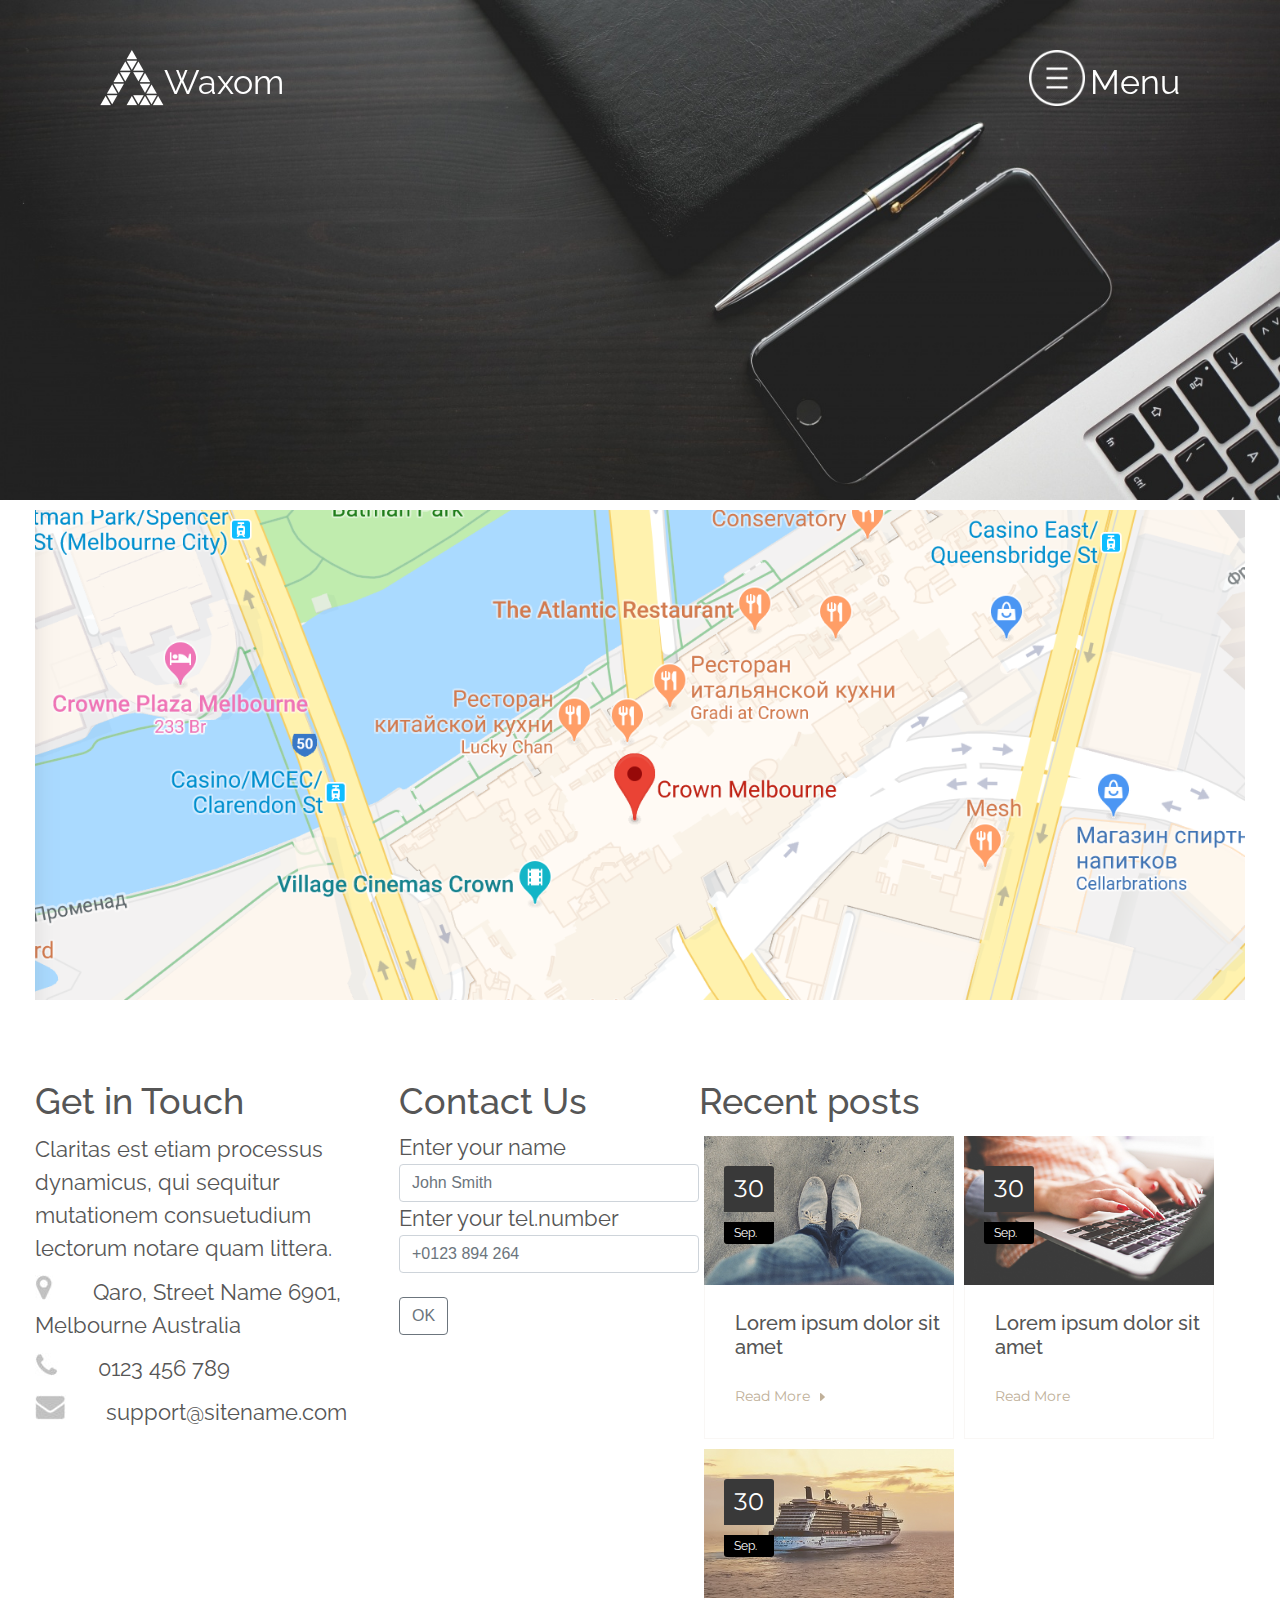
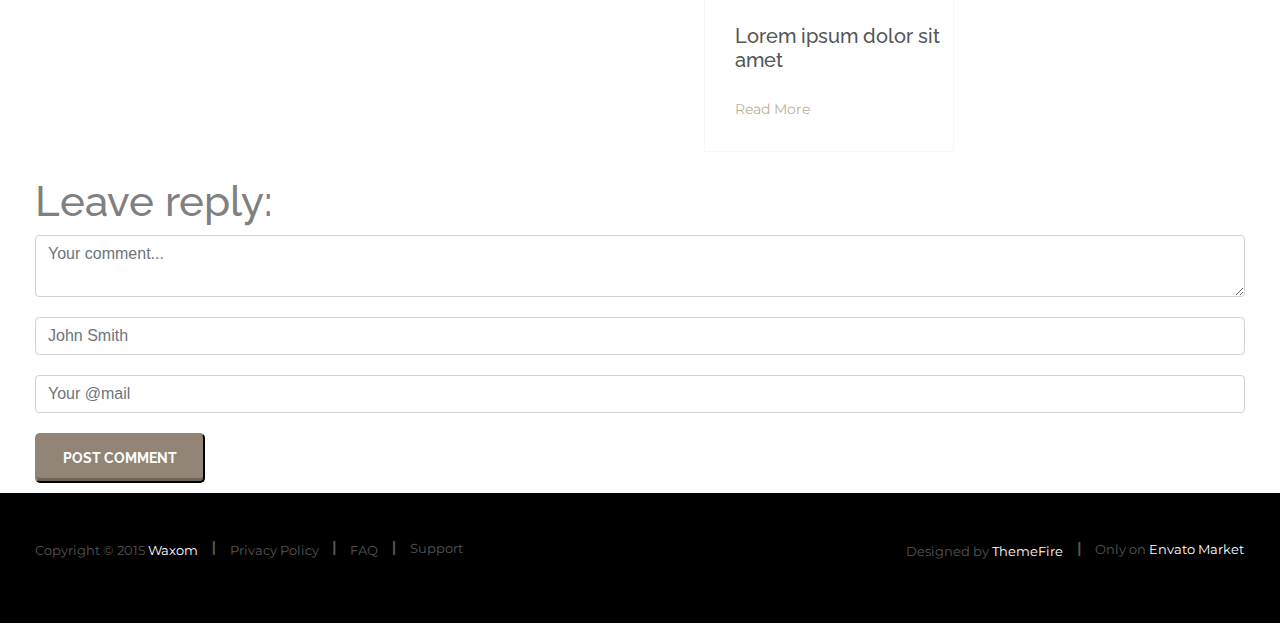
<file: contact.html>
<!DOCTYPE html>
<html>
<head>
	<meta charset="utf-8">
	<meta name="viewport" content="width=device-width, initial-scale=1.0">
	<!-- saved from url=(0014)about:internet -->
	<meta http-equiv="X-UA-Compatible" content="IE=edge"/>
	<meta name="HandheldFriendly" content="True"/>
	<meta name="format-detection" content="telephone=no"/>
	<meta name="format-detection" content="address=no"/>
	<meta name="x-rim-auto-match" content="none" forua="true">
	<title>Contacts</title>
	<link href="https://fonts.googleapis.com/css?family=Montserrat" rel="stylesheet">
	<link href="https://fonts.googleapis.com/css?family=Raleway" rel="stylesheet">
	<link rel="stylesheet" href="https://stackpath.bootstrapcdn.com/bootstrap/4.3.1/css/bootstrap.min.css" integrity="sha384-ggOyR0iXCbMQv3Xipma34MD+dH/1fQ784/j6cY/iJTQUOhcWr7x9JvoRxT2MZw1T" crossorigin="anonymous">
	<link rel="stylesheet" type="text/css" href="css/StyleContact.css">
	<link rel="stylesheet" type="text/css" href="css/StyleCommon.css">
</head>
<body>
	<header>
		<div id="carouselExampleSlidesOnly" class="carousel slide" data-ride="carousel">
		  <div class="carousel-inner">
		    <div class="carousel-item active">
		      <img class="d-block w-100" src="img/contactright.jpg" alt="Первый слайд">
		    </div>
		    <div class="carousel-item">
		      <img class="d-block w-100" src="img/contactcenter.jpg" alt="Второй слайд">
		    </div>
		    <div class="carousel-item">
		      <img class="d-block w-100" src="img/contactleft.jpg" alt="Третий слайд">
		    </div>
		  </div>
		</div>
		<div class="nav">
			<div class="logo">
				<img src="img/logos.png" alt="logo">
				<span>Waxom</span>
			</div>
			<div class="menu">
				<a href="index.html">
				<img src="img/menu.png" alt="menuicon">
				<span>Menu</span>
				</a>
			</div>
		</div>
	</header>
	<section class="map container">
		<div id="preloader">
			<img src="img/map.jpg" alt="">
		</div>
		<div id="content">
			<iframe onload="test();" src="https://www.google.com/maps/embed?pb=!1m18!1m12!1m3!1d3151.570593998528!2d144.95590661428523!3d-37.82352584237302!2m3!1f0!2f0!3f0!3m2!1i1024!2i768!4f13.1!3m3!1m2!1s0x6ad65d52d5a34589%3A0xedd795a14e4e9758!2sCrown+Melbourne!5e0!3m2!1sru!2sby!4v1553247738208" width="100%" height="450" frameborder="0" style="border:0" allowfullscreen></iframe>
		</div>
	</section>
	<section class="container contact">
		<div class="grid-item grid-item1">
			<h3>Get in Touch</h3>
			<ul>
				<li>Claritas est etiam processus dynamicus, qui sequitur mutationem consuetudium lectorum notare quam littera.</li>
				<li class="tochka">Qaro, Street Name 6901, Melbourne Australia</li>
				<li class="tel">0123 456 789</li>
				<li class="mail"><a name="support"></a>support@sitename.com</li>
			</ul>
		</div>
		<div class="grid-item grid-item2">
			<form method="post" action="http://fe.it-academy.by/TestForm.php" target="_blank">
				<h3>Contact Us</h3>
				<span>Enter your name</span>
				<input type="text" name="name" class="form-control" placeholder="John Smith">
				<span>Enter your tel.number</span>
				<input type="text" class="form-control" name="tel" placeholder="+0123 894 264"><br>
				<input type="submit" class="btn btn-outline-secondary" value="OK">
			</form>
		</div>
		<div class="recentposts clearfix">
			<h3>Recent posts</h3>
			<ul>
				<li>
					<img src="img/boots.png" alt="boots">
					<div>
						<div class="calendar">
							<span class="data">30</span>
							<span class="month">Sep.</span>
						</div>
					<h4>Lorem ipsum dolor sit amet</h4>
					<span class="rm">Read More</span>
					</div>
				</li>
				<li>
					<img src="img/hands.png" alt="hands">
					<div>
						<div class="calendar">
							<span class="data">30</span>
							<span class="month">Sep.</span>
						</div>
					<h4>Lorem ipsum dolor sit amet</h4>
					<span>Read More</span>
					</div>
				</li>
				<li>
					<img src="img/ship.png" alt="ships">
					<div>
						<div class="calendar">
							<span class="data">30</span>
							<span class="month">Sep.</span>
						</div>
					<h4>Lorem ipsum dolor sit amet</h4>
					<span>Read More</span>
					</div>
				</li>
			</ul>
		</div>	
	</section>
	<section class="reply container">
		<form method="post" action="http://fe.it-academy.by/TestForm.php" target="_blank">
			<h2>Leave reply:</h2>
			<textarea class="Fillcomment form-control" name="textreply" placeholder="Your comment..."></textarea>
			<input type="text" name="nameofcl" class="form-control" placeholder="John Smith">
			<input type="email" name="email" class="form-control" aria-describedby="emailHelp" placeholder="Your @mail">
			<input type="submit" value="post comment" class="start">
		</form>
	</section>
	<footer>
		<div class="container">
			<div class="left copyright">
				<ul>
					<li><span class="item">Copyright &copy; 2015 <span class="white"> Waxom</span></span></li>
					<li><span class="item">Privacy Policy</span></li>
					<li><span class="item">FAQ</span></li>
					<li><span class="item"><a href="#support">Support</a> </span></li>
				</ul>
			</div>
			<div class="right copyright">
				<ul>
					<li>Designed by <span class="white">ThemeFire</span></li>
					<li>Only on <span class="white">Envato Market</span></li>
				</ul>
			</div>
		</div>
	</footer>
<script src="https://code.jquery.com/jquery-3.3.1.slim.min.js" integrity="sha384-q8i/X+965DzO0rT7abK41JStQIAqVgRVzpbzo5smXKp4YfRvH+8abtTE1Pi6jizo" crossorigin="anonymous"></script>
<script src="https://cdnjs.cloudflare.com/ajax/libs/popper.js/1.14.7/umd/popper.min.js" integrity="sha384-UO2eT0CpHqdSJQ6hJty5KVphtPhzWj9WO1clHTMGa3JDZwrnQq4sF86dIHNDz0W1" crossorigin="anonymous"></script>
<script src="https://stackpath.bootstrapcdn.com/bootstrap/4.3.1/js/bootstrap.min.js" integrity="sha384-JjSmVgyd0p3pXB1rRibZUAYoIIy6OrQ6VrjIEaFf/nJGzIxFDsf4x0xIM+B07jRM" crossorigin="anonymous"></script>
<script type="text/javascript" src="js/dom.js"></script>
</body>
</html>
</file>
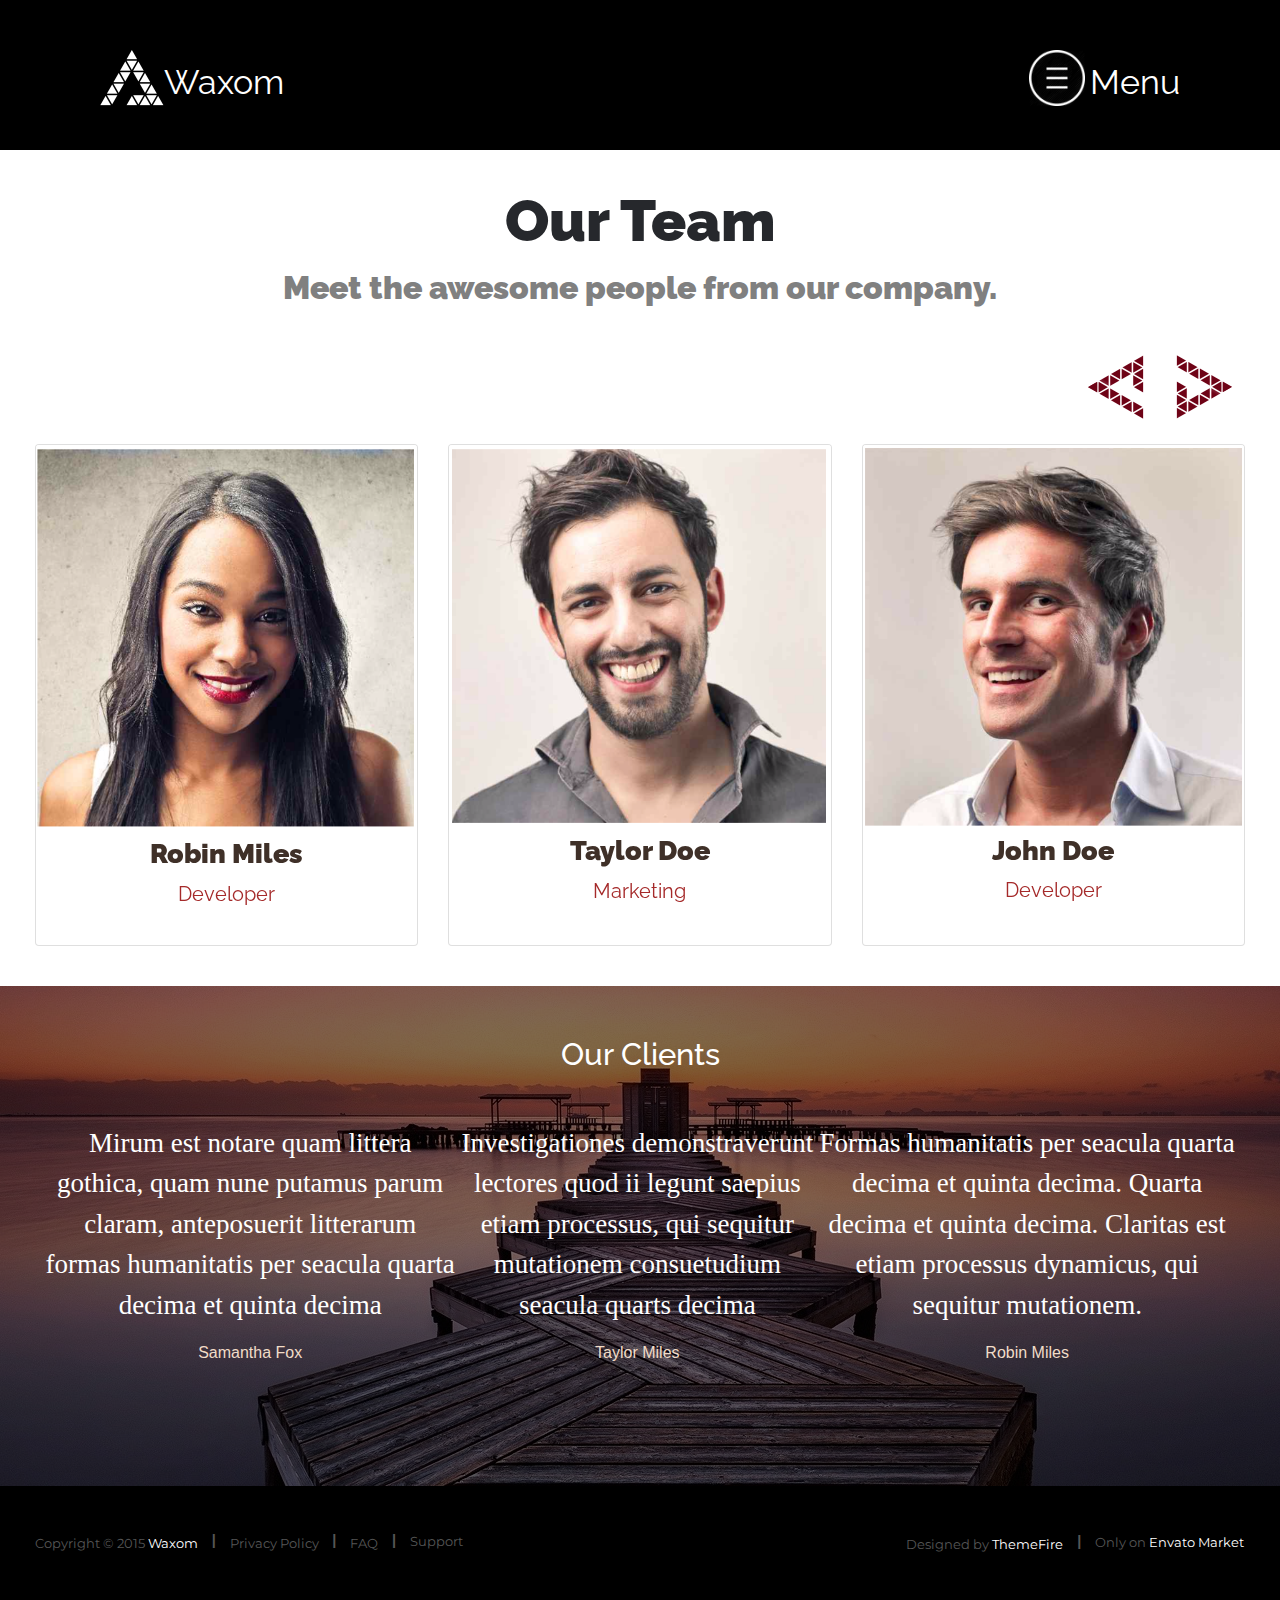
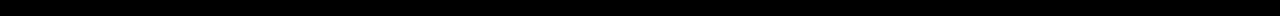
<file: ourteam.html>
<!DOCTYPE html>
<html>
<head>
    <meta charset="utf-8">
    <meta name="viewport" content="width=device-width, initial-scale=1.0">
    <!-- saved from url=(0014)about:internet -->
    <meta http-equiv="X-UA-Compatible" content="IE=edge"/>
    <meta name="HandheldFriendly" content="True"/>
    <meta name="format-detection" content="telephone=no"/>
    <meta name="format-detection" content="address=no"/>
    <meta name="x-rim-auto-match" content="none" forua="true">
    <title>Out Team</title>
    <link href="https://fonts.googleapis.com/css?family=Montserrat" rel="stylesheet">
    <link href="https://fonts.googleapis.com/css?family=Raleway" rel="stylesheet">
    <link rel="stylesheet" href="https://stackpath.bootstrapcdn.com/bootstrap/4.3.1/css/bootstrap.min.css" integrity="sha384-ggOyR0iXCbMQv3Xipma34MD+dH/1fQ784/j6cY/iJTQUOhcWr7x9JvoRxT2MZw1T" crossorigin="anonymous">
    <link rel="stylesheet" type="text/css" href="css/StyleCommon.css">
    <link rel="stylesheet" type="text/css" href="css/OurTeam.css">
    <link rel="stylesheet" type="text/css" href="css/StyleContact.css">
</head>
<body>
    <header>
        <div class="nav">
            <div class="logo">
                <img src="img/logos.png" alt="logo">
                <span>Waxom</span>
            </div>
            <div class="menu">
                <a href="index.html">
                <img src="img/menu.png" alt="menuicon">
                <span>Menu</span>
                </a>
            </div>
        </div>
    </header>
    <section class="container pt-3">
        <div class="row">
            <div class="col-lg-12">
                <h1>Our Team</h1>
                <p>Meet the awesome people from our company.</p>
            </div>
        </div>
    </section>
    <section class="carousel slide" data-ride="carousel" id="postsCarousel">
        <div class="container">
            <div class="row">
                <div class="col-12 text-md-right lead">
                    <a class="btn btn-secondary-outline prev" href="" title="go back"><i class="fa fa-lg fa-chevron-left"></i> <img src="img/arleft.png"></a>
                    <a class="btn btn-secondary-outline next" href="" title="more"><i class="fa fa-lg fa-chevron-right"></i><img src="img/arright.png"></a>
                </div>
            </div>
        </div>
        <div class="container pt-0 mt-2">
            <div class="carousel-inner">
                <div class="carousel-item active">
                    <div class="card-deck">
                    <div class="card h-100">
                        <div class="card-img-top card-img-top-250">
                            <img class="img-fluid" src="img/person1.jpg" alt="Carousel 1">
                        </div>
                        <div class="card-body pt-2">
                            <h3 class="small text-wide p-b-2">Robin Miles</h3>
                            <p>Developer</p>
                        </div>
                    </div>
                    <div class="card h-100">
                        <div class="card-img-top card-img-top-250">
                            <img class="img-fluid" src="img/person2.jpg" alt="Carousel 2">
                        </div>
                        <div class="card-body pt-2">
                            <h3 class="small text-wide p-b-2">Taylor Doe</h3>
                            <p>Marketing</p>
                        </div>
                    </div>
                    <div class="card h-100">
                        <div class="card-img-top card-img-top-250">
                            <img class="img-fluid" src="img/person3.jpg" alt="Carousel 3">
                        </div>
                        <div class="card-body pt-2">
                            <h3 class="small text-wide p-b-2">John Doe</h3>
                            <p>Developer</p>
                        </div>
                    </div>
                </div>
            </div>
             <div class="carousel-item">
                    <div class="card-deck">
                        <div class="card">
                            <div class="card-img-top card-img-top-250">
                                <img class="img-fluid" src="img/person4.jpg" alt="Carousel 4">
                            </div>
                            <div class="card-body pt-2">
                                <h3 class="small text-wide p-b-2">Jessica Doen</h3>
                                <p>Web Designer</p>
                            </div>
                        </div>
                        <div class="card">
                            <div class="card-img-top card-img-top-250">
                                <img class="img-fluid" src="img/person5.jpg" alt="Carousel 5">
                            </div>
                            <div class="card-body pt-2">
                                <h3 class="small text-wide p-b-2">Britney Doe</h3>
                                <p>Founder</p>
                            </div>
                        </div>
                        <div class="card">
                            <div class="card-img-top card-img-top-250">
                                <img class="img-fluid" src="img/person6.jpg" alt="Carousel 6">
                            </div>
                            <div class="card-body pt-2">
                                <h3 class="small text-wide p-b-2">Adam Smith</h3>
                                <p>Founder</p>
                            </div>
                        </div>
                    </div>
            </div>
        </div>
    </section>
    <section class="ourclients">
        <h2>Our Clients</h2>
        <div class="container">
            <div class="comments container">
                <div class="column cl1">
                    <p>Mirum est notare quam littera gothica, quam nune putamus parum claram, anteposuerit litterarum formas humanitatis per seacula quarta decima et quinta decima</p>
                    <span>Samantha Fox</span>
                </div>
                <div class="column cl2">
                    <p>Investigationes demonstraverunt lectores quod ii legunt saepius etiam processus, qui sequitur mutationem consuetudium seacula quarts decima</p>
                    <span>Taylor Miles</span>
                </div>
                <div class="column cl3">
                    <p>Formas humanitatis per seacula quarta decima et quinta decima. Quarta decima et quinta decima. Claritas est etiam processus dynamicus, qui sequitur mutationem.</p>
                    <span>Robin Miles</span>
                </div>
            </div>
        </div>
    </section>
    <footer>
        <div class="container">
            <div class="left copyright">
                <ul>
                    <li><span class="item">Copyright &copy; 2015 <span class="white"> Waxom</span></span></li>
                    <li><span class="item">Privacy Policy</span></li>
                    <li><span class="item">FAQ</span></li>
                    <li><span class="item"><a href="contact.html#support">Support</a> </span></li>
                </ul>
            </div>
            <div class="right copyright">
                <ul>
                    <li>Designed by <span class="white">ThemeFire</span></li>
                    <li>Only on <span class="white">Envato Market</span></li>
                </ul>
            </div>
        </div>
    </footer>
<script src="https://code.jquery.com/jquery-3.3.1.slim.min.js" integrity="sha384-q8i/X+965DzO0rT7abK41JStQIAqVgRVzpbzo5smXKp4YfRvH+8abtTE1Pi6jizo" crossorigin="anonymous"></script>
<script src="https://cdnjs.cloudflare.com/ajax/libs/popper.js/1.14.7/umd/popper.min.js" integrity="sha384-UO2eT0CpHqdSJQ6hJty5KVphtPhzWj9WO1clHTMGa3JDZwrnQq4sF86dIHNDz0W1" crossorigin="anonymous"></script>
<script src="https://stackpath.bootstrapcdn.com/bootstrap/4.3.1/js/bootstrap.min.js" integrity="sha384-JjSmVgyd0p3pXB1rRibZUAYoIIy6OrQ6VrjIEaFf/nJGzIxFDsf4x0xIM+B07jRM" crossorigin="anonymous"></script>
<script type="text/javascript" src="js/dom.js"></script>
</body>
</html>
</file>
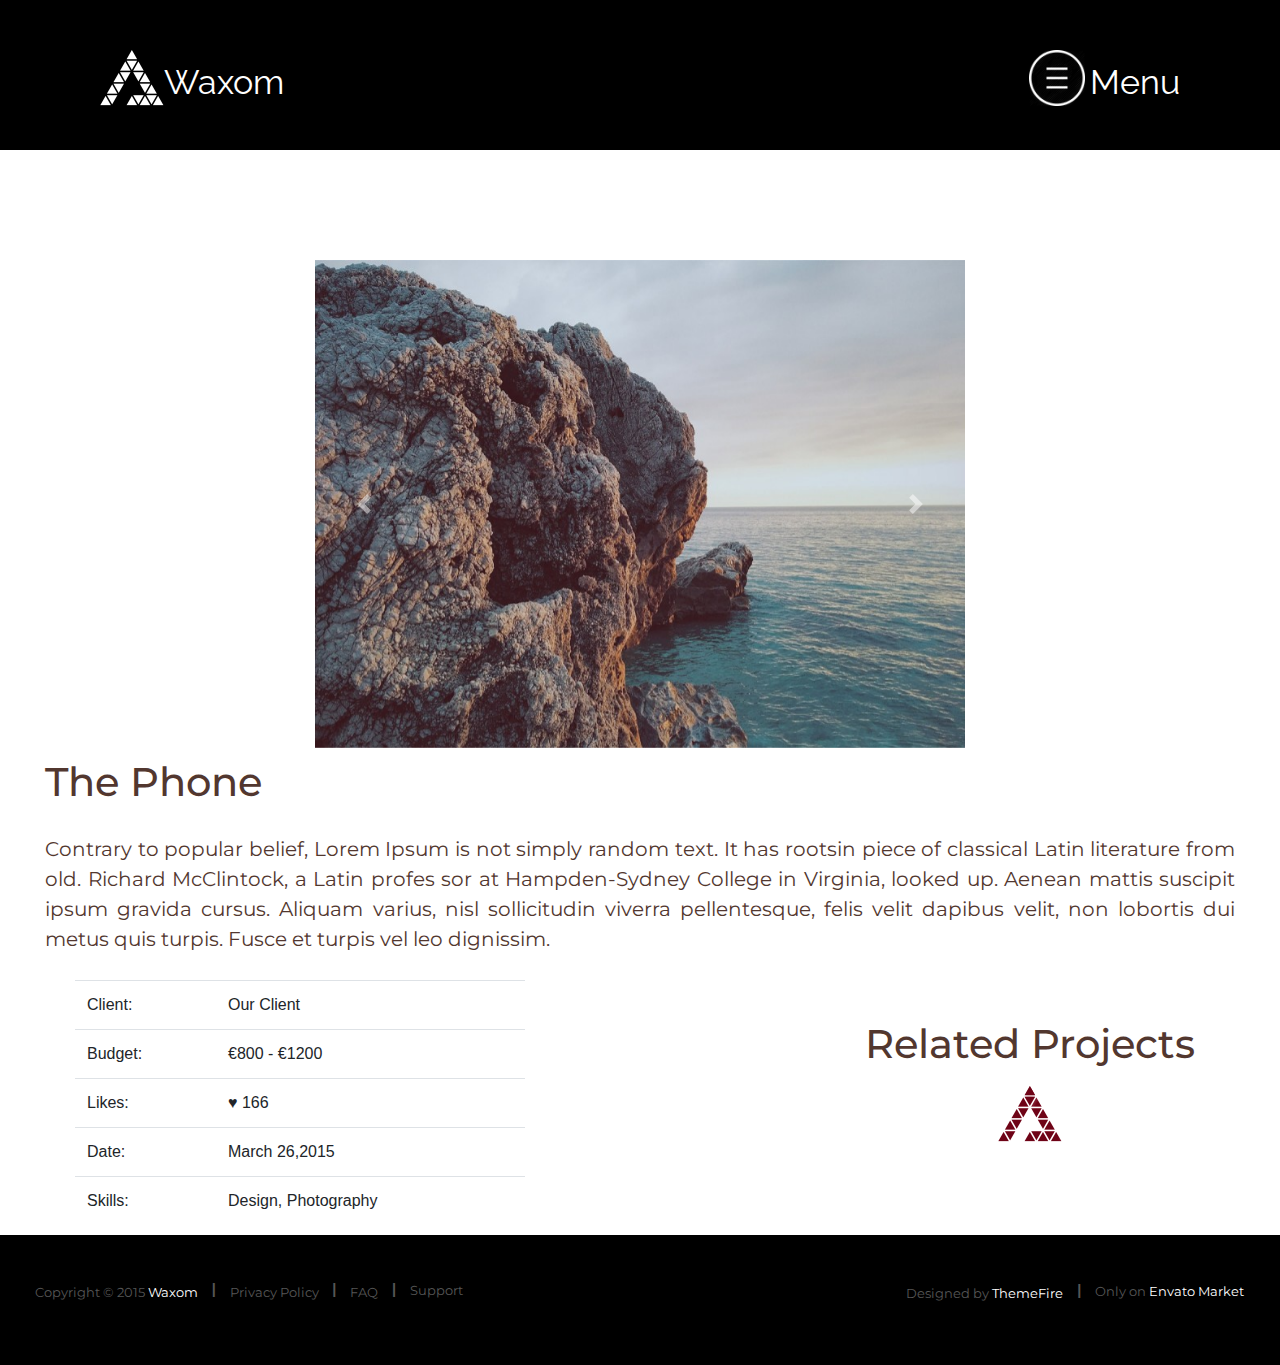
<file: portfolio.html>
<!DOCTYPE html>
<html>
<head>
    <meta charset="utf-8">
    <meta name="viewport" content="width=device-width, initial-scale=1.0">
    <!-- saved from url=(0014)about:internet -->
    <meta http-equiv="X-UA-Compatible" content="IE=edge"/>
    <meta name="HandheldFriendly" content="True"/>
    <meta name="format-detection" content="telephone=no"/>
    <meta name="format-detection" content="address=no"/>
    <meta name="x-rim-auto-match" content="none" forua="true">
    <title>Portfolio</title>
    <link href="https://fonts.googleapis.com/css?family=Montserrat" rel="stylesheet">
    <link href="https://fonts.googleapis.com/css?family=Raleway" rel="stylesheet">
    <link rel="stylesheet" href="https://stackpath.bootstrapcdn.com/bootstrap/4.3.1/css/bootstrap.min.css" integrity="sha384-ggOyR0iXCbMQv3Xipma34MD+dH/1fQ784/j6cY/iJTQUOhcWr7x9JvoRxT2MZw1T" crossorigin="anonymous">
    <link rel="stylesheet" type="text/css" href="css/StyleCommon.css">
    <link rel="stylesheet" type="text/css" href="css/OurTeam.css">
    <link rel="stylesheet" type="text/css" href="css/StyleContact.css">
    <link rel="stylesheet" type="text/css" href="css/StylePort.css">
</head>
<body>
    <header>
        <div class="nav">
            <div class="logo">
                <img src="img/logos.png" alt="logo">
                <span>Waxom</span>
            </div>
            <div class="menu">
                <a href="index.html">
                <img src="img/menu.png" alt="menuicon">
                <span>Menu</span>
                </a>
            </div>
        </div>
    </header>
    <section class="container bigone clearfix">
        <div class="variants">
            <div id="carouselExampleControls" class="carousel slide" data-ride="carousel">
              <div class="carousel-inner">
                <div class="carousel-item active">
                  <img class="d-block w-100" src="img/port1.jpg" alt="port1">
                </div>
                <div class="carousel-item">
                  <img class="d-block w-100" src="img/port2.jpg" alt="port2">
                </div>
                <div class="carousel-item">
                  <img class="d-block w-100" src="img/port3.jpg" alt="port3">
                </div>
              </div>
              <a class="carousel-control-prev" href="#carouselExampleControls" role="button" data-slide="prev">
                <span class="carousel-control-prev-icon" aria-hidden="true"></span>
                <span class="sr-only">Previous</span>
              </a>
              <a class="carousel-control-next" href="#carouselExampleControls" role="button" data-slide="next">
                <span class="carousel-control-next-icon" aria-hidden="true"></span>
                <span class="sr-only">Next</span>
              </a>
            </div>
        </div>
        <div class="textport">
            <div class="strict">
                <h3>The Phone</h3>
                <p>Contrary to popular belief, Lorem Ipsum is not simply random text. It has rootsin piece of classical Latin literature from old. Richard McClintock, a Latin profes sor at Hampden-Sydney College in Virginia, looked up. Aenean mattis suscipit ipsum gravida cursus. Aliquam varius, nisl sollicitudin viverra pellentesque, felis velit dapibus velit, non lobortis dui metus quis turpis. Fusce et turpis vel leo dignissim.</p>
                <div class="table">
                    <table>
                        <tr>
                            <td>Client:</td>
                            <td>Our Client</td>
                        </tr>
                        <tr>
                            <td>Budget:</td>
                            <td>&euro;800 - &euro;1200 </td>
                        </tr>
                        <tr>
                            <td>Likes:</td>
                            <td>&hearts; 166</td>
                        </tr>
                        <tr>
                            <td>Date:</td>
                            <td>March 26,2015</td>
                        </tr>
                        <tr>
                            <td>Skills:</td>
                            <td>Design, Photography</td>
                        </tr>
                    </table>
                </div>
                <div class="relatedproj">
                    <a href="alena21.html#portfolio">
                    <h3>Related Projects</h3>
                    <img src="img/logomenu.png" alt="">
                    </a>
                </div>
            </div>    
        </div>  
    </section>
    <footer>
        <div class="container">
                <div class="left copyright">
                    <ul>
                        <li><span class="item">Copyright &copy; 2015 <span class="white"> Waxom</span></span></li>
                        <li><span class="item">Privacy Policy</span></li>
                        <li><span class="item">FAQ</span></li>
                        <li><span class="item"><a href="contact.html#support">Support</a> </span></li>
                    </ul>
                </div>
                <div class="right copyright">
                    <ul>
                        <li>Designed by <span class="white">ThemeFire</span></li>
                        <li>Only on <span class="white">Envato Market</span></li>
                    </ul>
                </div>
        </div>
    </footer>
<script src="https://code.jquery.com/jquery-3.3.1.slim.min.js" integrity="sha384-q8i/X+965DzO0rT7abK41JStQIAqVgRVzpbzo5smXKp4YfRvH+8abtTE1Pi6jizo" crossorigin="anonymous"></script>
<script src="https://cdnjs.cloudflare.com/ajax/libs/popper.js/1.14.7/umd/popper.min.js" integrity="sha384-UO2eT0CpHqdSJQ6hJty5KVphtPhzWj9WO1clHTMGa3JDZwrnQq4sF86dIHNDz0W1" crossorigin="anonymous"></script>
<script src="https://stackpath.bootstrapcdn.com/bootstrap/4.3.1/js/bootstrap.min.js" integrity="sha384-JjSmVgyd0p3pXB1rRibZUAYoIIy6OrQ6VrjIEaFf/nJGzIxFDsf4x0xIM+B07jRM" crossorigin="anonymous"></script>
<script type="text/javascript" src="js/dom.js"></script>
</body>
</html>
</file>
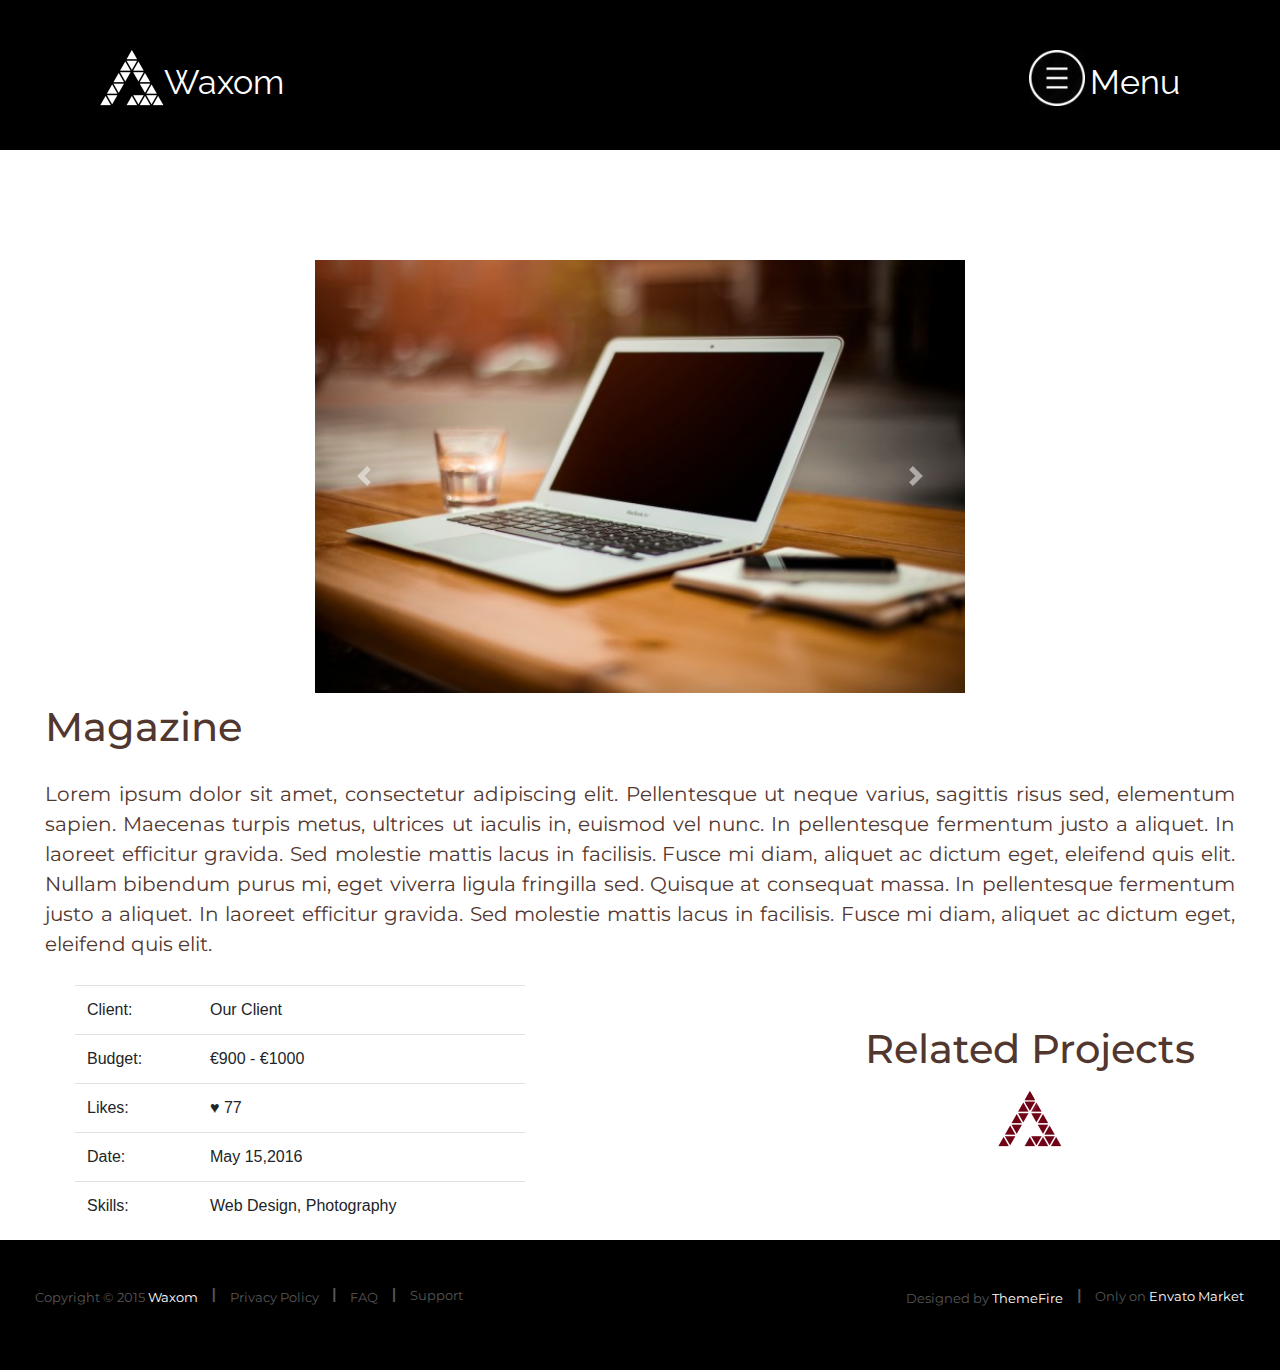
<file: portfolio2.html>
<!DOCTYPE html>
<html>
<head>
    <meta charset="utf-8">
    <meta name="viewport" content="width=device-width, initial-scale=1.0">
    <!-- saved from url=(0014)about:internet -->
    <meta http-equiv="X-UA-Compatible" content="IE=edge"/>
    <meta name="HandheldFriendly" content="True"/>
    <meta name="format-detection" content="telephone=no"/>
    <meta name="format-detection" content="address=no"/>
    <meta name="x-rim-auto-match" content="none" forua="true">
    <title>Portfolio</title>
    <link href="https://fonts.googleapis.com/css?family=Montserrat" rel="stylesheet">
    <link href="https://fonts.googleapis.com/css?family=Raleway" rel="stylesheet">
    <link rel="stylesheet" href="https://stackpath.bootstrapcdn.com/bootstrap/4.3.1/css/bootstrap.min.css" integrity="sha384-ggOyR0iXCbMQv3Xipma34MD+dH/1fQ784/j6cY/iJTQUOhcWr7x9JvoRxT2MZw1T" crossorigin="anonymous">
    <link rel="stylesheet" type="text/css" href="css/StyleCommon.css">
    <link rel="stylesheet" type="text/css" href="css/OurTeam.css">
    <link rel="stylesheet" type="text/css" href="css/StyleContact.css">
    <link rel="stylesheet" type="text/css" href="css/StylePort.css">
</head>
<body>
    <header>
        <div class="nav">
            <div class="logo">
                <img src="img/logos.png" alt="logo">
                <span>Waxom</span>
            </div>
            <div class="menu">
                <a href="index.html">
                <img src="img/menu.png" alt="menuicon">
                <span>Menu</span>
                </a>
            </div>
        </div>
    </header>
    <section class="container bigone clearfix">
        <div class="variants">
            <div id="carouselExampleControls" class="carousel slide" data-ride="carousel">
              <div class="carousel-inner">
                <div class="carousel-item active">
                  <img class="d-block w-100" src="img/mag1.jpg" alt="port1">
                </div>
                <div class="carousel-item">
                  <img class="d-block w-100" src="img/mag2.jpg" alt="port2">
                </div>
                <div class="carousel-item">
                  <img class="d-block w-100" src="img/mag3.jpg" alt="port3">
                </div>
              </div>
              <a class="carousel-control-prev" href="#carouselExampleControls" role="button" data-slide="prev">
                <span class="carousel-control-prev-icon" aria-hidden="true"></span>
                <span class="sr-only">Previous</span>
              </a>
              <a class="carousel-control-next" href="#carouselExampleControls" role="button" data-slide="next">
                <span class="carousel-control-next-icon" aria-hidden="true"></span>
                <span class="sr-only">Next</span>
              </a>
            </div>
        </div>
        <div class="textport">
            <div class="strict">
                <h3>Magazine</h3>
                <p>Lorem ipsum dolor sit amet, consectetur adipiscing elit. Pellentesque ut neque varius, sagittis risus sed, elementum sapien. Maecenas turpis metus, ultrices ut iaculis in, euismod vel nunc. In pellentesque fermentum justo a aliquet. In laoreet efficitur gravida. Sed molestie mattis lacus in facilisis. Fusce mi diam, aliquet ac dictum eget, eleifend quis elit. Nullam bibendum purus mi, eget viverra ligula fringilla sed. Quisque at consequat massa. In pellentesque fermentum justo a aliquet. In laoreet efficitur gravida. Sed molestie mattis lacus in facilisis. Fusce mi diam, aliquet ac dictum eget, eleifend quis elit.</p>
                <div class="table">
                    <table>
                        <tr>
                            <td>Client:</td>
                            <td>Our Client</td>
                        </tr>
                        <tr>
                            <td>Budget:</td>
                            <td>&euro;900 - &euro;1000 </td>
                        </tr>
                        <tr>
                            <td>Likes:</td>
                            <td>&hearts; 77</td>
                        </tr>
                        <tr>
                            <td>Date:</td>
                            <td>May 15,2016</td>
                        </tr>
                        <tr>
                            <td>Skills:</td>
                            <td>Web Design, Photography</td>
                        </tr>
                    </table>
                </div>
                <div class="relatedproj">
                    <a href="alena21.html#portfolio">
                    <h3>Related Projects</h3>
                    <img src="img/logomenu.png" alt="">
                    </a>
                </div>
            </div>  
        </div>    
    </section>
    <footer>
        <div class="container">
            <div class="left copyright">
                <ul>
                    <li><span class="item">Copyright &copy; 2015 <span class="white"> Waxom</span></span></li>
                    <li><span class="item">Privacy Policy</span></li>
                    <li><span class="item">FAQ</span></li>
                    <li><span class="item"><a href="contact.html#support">Support</a> </span></li>
                </ul>
            </div>
            <div class="right copyright">
                <ul>
                    <li>Designed by <span class="white">ThemeFire</span></li>
                    <li>Only on <span class="white">Envato Market</span></li>
                </ul>
            </div>
        </div>
    </footer>
<script src="https://code.jquery.com/jquery-3.3.1.slim.min.js" integrity="sha384-q8i/X+965DzO0rT7abK41JStQIAqVgRVzpbzo5smXKp4YfRvH+8abtTE1Pi6jizo" crossorigin="anonymous"></script>
<script src="https://cdnjs.cloudflare.com/ajax/libs/popper.js/1.14.7/umd/popper.min.js" integrity="sha384-UO2eT0CpHqdSJQ6hJty5KVphtPhzWj9WO1clHTMGa3JDZwrnQq4sF86dIHNDz0W1" crossorigin="anonymous"></script>
<script src="https://stackpath.bootstrapcdn.com/bootstrap/4.3.1/js/bootstrap.min.js" integrity="sha384-JjSmVgyd0p3pXB1rRibZUAYoIIy6OrQ6VrjIEaFf/nJGzIxFDsf4x0xIM+B07jRM" crossorigin="anonymous"></script>
<script type="text/javascript" src="js/dom.js"></script>
</body>
</html>
</file>
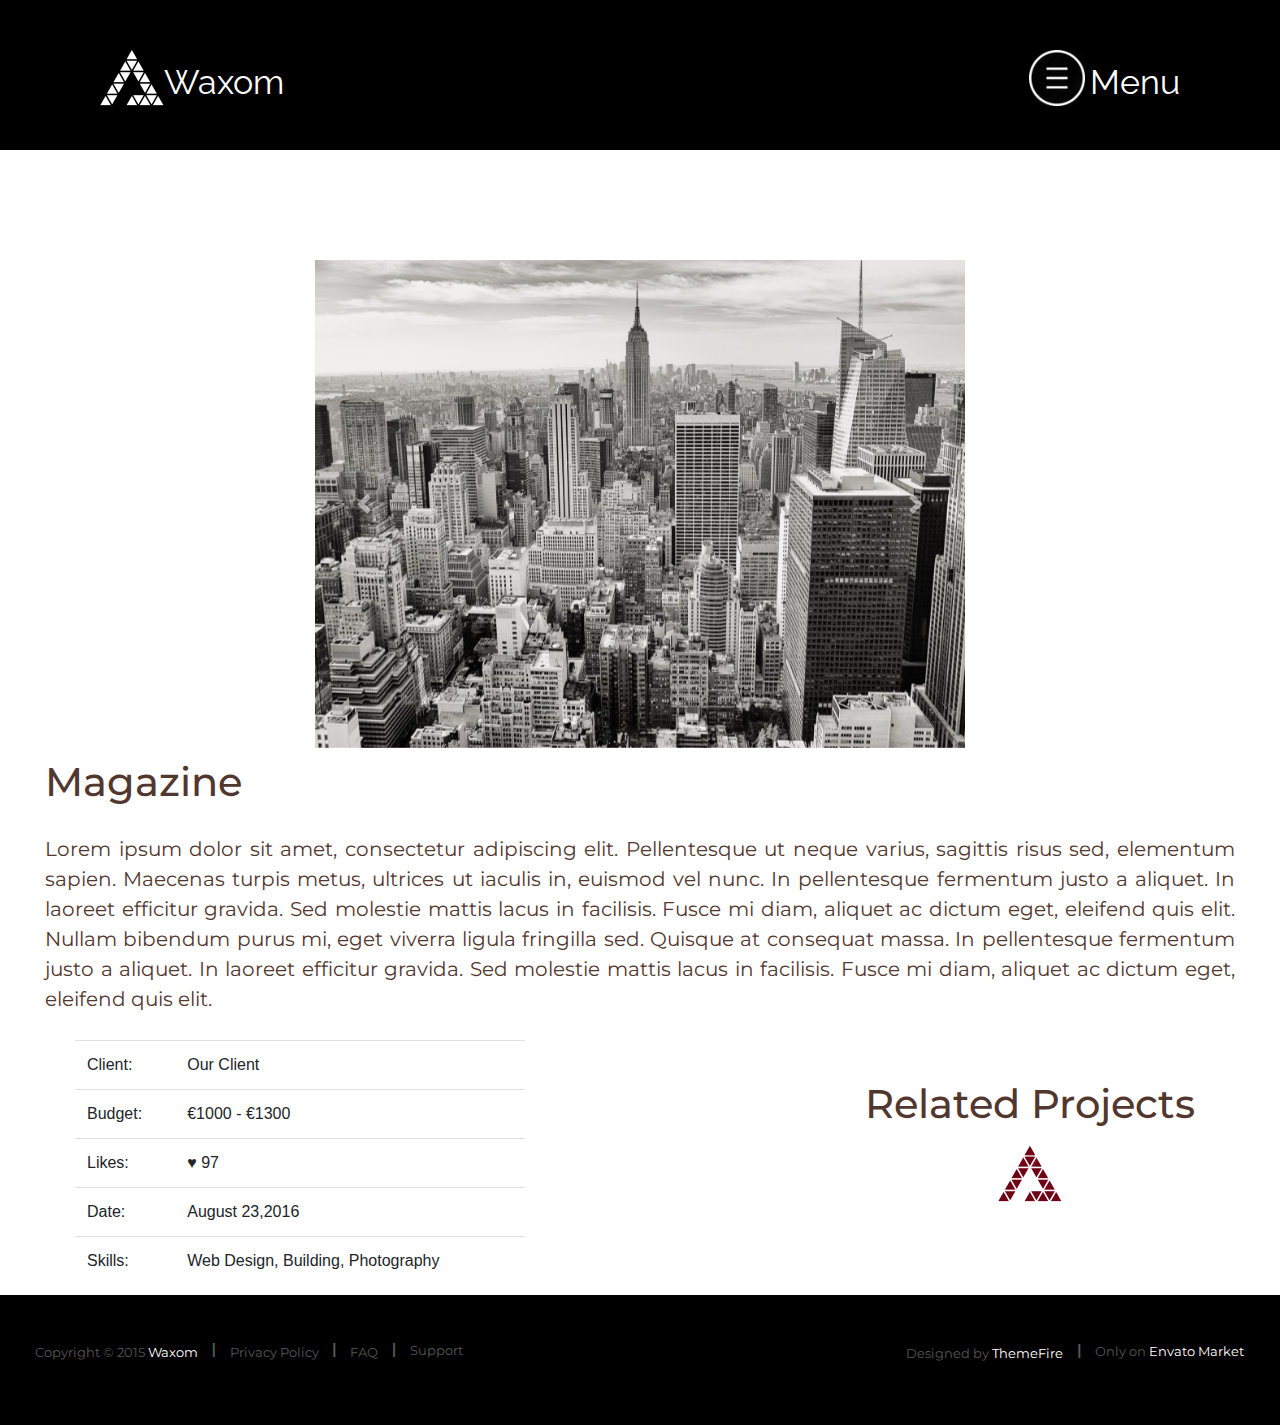
<file: portfolio3.html>
<!DOCTYPE html>
<html>
<head>
    <meta charset="utf-8">
    <meta name="viewport" content="width=device-width, initial-scale=1.0">
    <!-- saved from url=(0014)about:internet -->
    <meta http-equiv="X-UA-Compatible" content="IE=edge"/>
    <meta name="HandheldFriendly" content="True"/>
    <meta name="format-detection" content="telephone=no"/>
    <meta name="format-detection" content="address=no"/>
    <meta name="x-rim-auto-match" content="none" forua="true">
    <title>Portfolio</title>
    <link href="https://fonts.googleapis.com/css?family=Montserrat" rel="stylesheet">
    <link href="https://fonts.googleapis.com/css?family=Raleway" rel="stylesheet">
    <link rel="stylesheet" href="https://stackpath.bootstrapcdn.com/bootstrap/4.3.1/css/bootstrap.min.css" integrity="sha384-ggOyR0iXCbMQv3Xipma34MD+dH/1fQ784/j6cY/iJTQUOhcWr7x9JvoRxT2MZw1T" crossorigin="anonymous">
    <link rel="stylesheet" type="text/css" href="css/StyleCommon.css">
    <link rel="stylesheet" type="text/css" href="css/OurTeam.css">
    <link rel="stylesheet" type="text/css" href="css/StyleContact.css">
    <link rel="stylesheet" type="text/css" href="css/StylePort.css">
</head>
<body>
    <header>
        <div class="nav">
            <div class="logo">
                <img src="img/logos.png" alt="logo">
                <span>Waxom</span>
            </div>
            <div class="menu">
                <a href="index.html">
                <img src="img/menu.png" alt="menuicon">
                <span>Menu</span>
                </a>
            </div>
        </div>
    </header>
    <section class="container bigone clearfix">
        <div class="variants">
            <div id="carouselExampleControls" class="carousel slide" data-ride="carousel">
              <div class="carousel-inner">
                <div class="carousel-item active">
                  <img class="d-block w-100" src="img/buil.jpg" alt="buil1">
                </div>
                <div class="carousel-item">
                  <img class="d-block w-100" src="img/buil2.jpg" alt="buil2">
                </div>
                <div class="carousel-item">
                  <img class="d-block w-100" src="img/buil3.jpg" alt="buil3">
                </div>
              </div>
              <a class="carousel-control-prev" href="#carouselExampleControls" role="button" data-slide="prev">
                <span class="carousel-control-prev-icon" aria-hidden="true"></span>
                <span class="sr-only">Previous</span>
              </a>
              <a class="carousel-control-next" href="#carouselExampleControls" role="button" data-slide="next">
                <span class="carousel-control-next-icon" aria-hidden="true"></span>
                <span class="sr-only">Next</span>
              </a>
            </div>
        </div>
        <div class="textport">
            <div class="strict">
                <h3>Magazine</h3>
                <p>Lorem ipsum dolor sit amet, consectetur adipiscing elit. Pellentesque ut neque varius, sagittis risus sed, elementum sapien. Maecenas turpis metus, ultrices ut iaculis in, euismod vel nunc. In pellentesque fermentum justo a aliquet. In laoreet efficitur gravida. Sed molestie mattis lacus in facilisis. Fusce mi diam, aliquet ac dictum eget, eleifend quis elit. Nullam bibendum purus mi, eget viverra ligula fringilla sed. Quisque at consequat massa. In pellentesque fermentum justo a aliquet. In laoreet efficitur gravida. Sed molestie mattis lacus in facilisis. Fusce mi diam, aliquet ac dictum eget, eleifend quis elit.</p>
                <div class="table">
                    <table>
                        <tr>
                            <td>Client:</td>
                            <td>Our Client</td>
                        </tr>
                        <tr>
                            <td>Budget:</td>
                            <td>&euro;1000 - &euro;1300 </td>
                        </tr>
                        <tr>
                            <td>Likes:</td>
                            <td>&hearts; 97</td>
                        </tr>
                        <tr>
                            <td>Date:</td>
                            <td>August 23,2016</td>
                        </tr>
                        <tr>
                            <td>Skills:</td>
                            <td>Web Design, Building, Photography</td>
                        </tr>
                    </table>
                </div>
                <div class="relatedproj">
                    <a href="alena21.html#portfolio">
                    <h3>Related Projects</h3>
                    <img src="img/logomenu.png" alt="">
                    </a>
                </div>
            </div> 
         </div>    
    </section>
    <footer>
        <div class="container">
                <div class="left copyright">
                    <ul>
                        <li><span class="item">Copyright &copy; 2015 <span class="white"> Waxom</span></span></li>
                        <li><span class="item">Privacy Policy</span></li>
                        <li><span class="item">FAQ</span></li>
                        <li><span class="item"><a href="contact.html#support">Support</a> </span></li>
                    </ul>
                </div>
                <div class="right copyright">
                    <ul>
                        <li>Designed by <span class="white">ThemeFire</span></li>
                        <li>Only on <span class="white">Envato Market</span></li>
                    </ul>
                </div>
        </div>
    </footer>
<script src="https://code.jquery.com/jquery-3.3.1.slim.min.js" integrity="sha384-q8i/X+965DzO0rT7abK41JStQIAqVgRVzpbzo5smXKp4YfRvH+8abtTE1Pi6jizo" crossorigin="anonymous"></script>
<script src="https://cdnjs.cloudflare.com/ajax/libs/popper.js/1.14.7/umd/popper.min.js" integrity="sha384-UO2eT0CpHqdSJQ6hJty5KVphtPhzWj9WO1clHTMGa3JDZwrnQq4sF86dIHNDz0W1" crossorigin="anonymous"></script>
<script src="https://stackpath.bootstrapcdn.com/bootstrap/4.3.1/js/bootstrap.min.js" integrity="sha384-JjSmVgyd0p3pXB1rRibZUAYoIIy6OrQ6VrjIEaFf/nJGzIxFDsf4x0xIM+B07jRM" crossorigin="anonymous"></script>
<script type="text/javascript" src="js/dom.js"></script>
</body>
</html>
</file>
<file: css/StyleContact.css>
header {
	max-width: 1920px;
	max-height: 500px;
	overflow: hidden;
	position: relative;
}
.nav {
	position: absolute;
	margin: 0;
	top: 0; bottom: 0; left: 0; right: 0;
}
div.logo {
	position: absolute;
	top: 50px;
	left: 100px;
}
div.menu {
	position: absolute;
	top: 50px;
	right: 100px;
}
div.logo img, div.menu img {
	float: left;
}
div.menu img {
	margin-right: 5px;
}
div.menu img {
	max-height: 56px;
}
div.logo span, div.menu span {
	font-size: 34px;
	font-family: 'Raleway', sans-serif;
	color: white;
	margin-top: 7px;
	display: inline-block;
}
#preloader img{
	max-width: 100%;
}
#content {
	display: none;
}
.contact {
	display: grid;
	grid-template-columns: 2fr 300px 3fr;
}
.contact h3 {
	font-family: 'Raleway', sans-serif;
	font-size: 36px;
	color: rgb(86,86,86);
	margin-top: 60px;
}
.contact ul {
	list-style-type: none;
	padding: 0;
}
.contact input {
	display: block;
}
.contact .grid-item1 ul li, .contact span {
	font-family: 'Raleway', sans-serif;
	font-size: 22px;
	color: rgb(86,86,86);
	margin-top: 10px;
}
.contact .grid-item1 ul li.tochka::before {
	content: url(../img/tochka.jpg);
	margin-right: 40px;
}
.contact .grid-item1 ul li.tel::before {
	content: url(../img/tel.jpg);
	margin-right: 40px;
}
.contact .grid-item1 ul li.mail::before {
	content: url(../img/mail.jpg);
	margin-right: 40px;
}
.recentposts ul li {
	position: relative;
	float: left;
	margin:5px; 
}
.recentposts ul li div.calendar {
	position: absolute;
	top: 20px;
	left: 20px;
}
.recentposts ul li div.calendar span.data {
	font-family: 'Montserrat', sans-serif;
	font-size: 24px;
	color: white;
	border: 0;
	border-top-left-radius: 3px;
	border-top-right-radius: 3px;
	background: rgb(57,57,57);
	padding: 5px 10px;
	text-align: center;
	display: block;
}
.recentposts ul li div.calendar span.month {
	font-size: 12px;
	font-family: 'Raleway', sans-serif;
	color: white;
	border: 0;
	border-bottom-left-radius: 3px;
	border-bottom-right-radius: 3px;
	background: black;
	padding: 2px 10px;
	display: block;
}
.recentposts ul li:hover img {
	filter: brightness(50%);
}
.recentposts ul li:hover > div {
	background: rgb(55,51,49);
}
.recentposts ul li:hover div.calendar span.data {
	background-color: rgb(192,176,153);
}
.recentposts ul li:hover div.calendar span.month {
	background-color: rgb(156,149,114);
}
.recentposts ul li:hover > div h4, 
.recentposts ul li:hover > div span {
	color: rgb(185,170,147);
}
.recentposts ul li:hover > div p {
	color: white;
}
.recentposts ul li > div {
	width: 250px;
	border-style: solid;
	border-width: 1px;
	border-color: rgba(192,176,153,0.1);
	margin-top: -5px;
	padding: 30px 0 30px 30px; 
}
.recentposts ul li img {
	max-width: 250px;
}
.recentposts ul li > div h4 {
	font-size: 20px;
	font-family: 'Raleway', sans-serif;
	margin: 0 0 25px 0;
	color: #555555;
}
.recentposts ul li > div span {
	font-family: 'Montserrat', sans-serif;
	font-size: 14px;
	color: #c0b099;
}
.recentposts ul li > div span.rm:after {
	content: url(../img/readmore.png);
	margin-left: 10px;
}
.reply h2{
	font-size: 42px;
	font-family: 'Raleway', sans-serif;
	color: grey;
}
.reply textarea {
	width: 100%
}
.reply input {
	width: 100%;
	margin-top: 20px; 
}
.reply .start {
	text-transform: uppercase;
	background-color: rgb(146,133,117);
	color: white;
	width: 170px;
	height: 50px;
	font-family: 'Raleway', sans-serif;
	font-size: 14px; 
	font-weight: bold;
	border-radius: 5px;
	border-left-color: rgb(146,133,117);
	border-top-color: rgb(146,133,117);
	box-shadow: 0 -3px rgb(110,99,88) inset;
	transition: 0.2s;
	display: block;
	margin-top: 20px;
}
@media only all and (max-width: 1000px) {

.contact {
	display: block;
}
}
</file>
<file: css/StyleCommon.css>
html {
	min-width: 320px;
	scroll-behavior: smooth;
	-webkit-touch-callout: none; /* iOS Safari */
    -webkit-user-select: none; /* Safari */
     -khtml-user-select: none; /* Konqueror HTML */
       -moz-user-select: none; /* Firefox */
        -ms-user-select: none; /* Internet Explorer/Edge */
            user-select: none; /* Non-prefixed version, currently
                                  supported by Chrome and Opera */
}
body {
	margin: 0;
	font-family: Arial, sans-serif;
	box-sizing: border-box;
}
*, body
    {
        -webkit-text-size-adjust: none;
    }
.clearfix:after {
	content: "";
	display: block;
	clear: both;
	visibility: hidden;
	line-height: 0;
	height: 0;
}
.container {
	max-width: 1230px;
	margin: 0 auto;
	padding: 10px;
}
footer {
	background-color: black;
	height: 130px;
	max-width: 1920px;
	padding-top: 35px;
	padding-bottom: 1px;
}
footer .left {
	float: left;
}
footer .right {
	float: right;
	border: solid 1px transparent; 
}
.copyright ul li {
	float: left;
}
.copyright ul {
	margin: 0; 
	list-style: none;
	padding: 0;
}
.copyright ul li, .copyright ul li a {
	font-family: 'Montserrat', sans-serif;
	font-size: 13px;
	line-height: 20px;
	color: rgb(86,86,86);
}
.copyright ul li span.white {
	color: white;
}
.copyright ul li:not(:last-child)::after {
	content: "I";
	margin: 13px;
	font-family: sans-serif;
	font-size: 20px; 
}
.copyright ul li:hover span.item, .copyright ul li:hover a {
	color: rgb(192,177,153);
}
</file>
<file: css/OurTeam.css>
.carousel-item-prev,
.carousel-item-next,
.carousel-item.active {
    display:flex;
}
/* control image height */
.card-img-top-250 {
    max-height: 530px;
    overflow:hidden;
}
/* smoother transitions */
.carousel-inner>.carousel-item.next.left,
.carousel-inner>.carousel-item.prev.right {
    transition: all 1s ease;
}
.row .col-lg-12 h1{
	font-size: 58px;
	font-family: 'Raleway', sans-serif;
	color: rgb(38,40,44);
	font-weight: 900; 
	text-align: center;
	margin-top: 20px;
}
.row .col-lg-12 p {
	font-size: 32px;
	font-family: 'Raleway', sans-serif;
	color: grey;
	font-weight: 900; 
	text-align: center;
}
.card h3 {
	font-size: 27px;
	font-family: 'Raleway', sans-serif;
	color: rgb(63,48,40);
	font-weight: 900; 
	text-align: center;
}
.card p {
	font-size: 20px;
	font-family: 'Raleway', sans-serif;
	color: brown;
	text-align: center;
}
div.nav {
	background-color: black;
	height: 150px;
	position: static;
}
.ourclients {
	background: url(../img/bridge.jpg)
	no-repeat center;
	height: 500px;
	box-shadow: 0 0 0 260px rgba(0,0,0,0.5) inset;
	position: relative;
	margin: 0 auto;
}
.comments {
	display: flex;
	flex-direction: row;
	justify-content: space-around;
}
.ourclients h2 {
	font-size: 31px;
	font-family: 'Raleway', sans-serif;
	color: white;
	text-align: center;
	padding-top: 50px;
	margin: 30px;
}
.column p {
	color: white;
	font-family: cursive;
	font-size: 27px;
	text-align: center;
}
.column span {
	color: rgb(241,220,200);
	text-align: center;
	display: block;
}
@media only all and (max-width: 1000px) {
.comments {
	display: block;
}
.column p {
	font-size: 20px;
}
}
</file>
<file: css/StylePort.css>
.bigone {
	margin-top: 100px;
	position: relative;
}
.variants {
	width: 650px;
	float: left;
	margin-right: 70px;
	margin-bottom: 25px;
}
.textport {
	width: 450px;
	float: left;
}
.strict h3 {
	font-size: 40px;
	font-family: 'Montserrat', sans-serif;
	color: rgb(82,55,47);
	padding: 10px;
}
.strict p {
	text-align: justify;
	font-size: 20px;
	font-family: 'Montserrat', sans-serif;
	color: rgb(82,55,47);
	padding: 10px;
}
table {
	width: 450px;
}
.relatedproj {
	display: none;
}
@media only all and (max-width: 1285px) {
.variants {
	float: none;
	margin: 0 auto;
}
.textport {
	min-width: 100%;
}
table {
	margin-left: 40px;
	float: left;
}
.relatedproj {
	position: relative;
	display: block;
	float: right;
	margin: 30px 40px 0 0;
}
.relatedproj a {
	text-decoration: none;
}
.relatedproj img {
	margin: 0 auto;
	display: block;
}
.relatedproj:hover img {
	transform: rotate(1080deg);
	transition: transform 0.5s;
}
@media only all and (max-width: 900px) {
.relatedproj {
	display: none;
}
}
</file>
